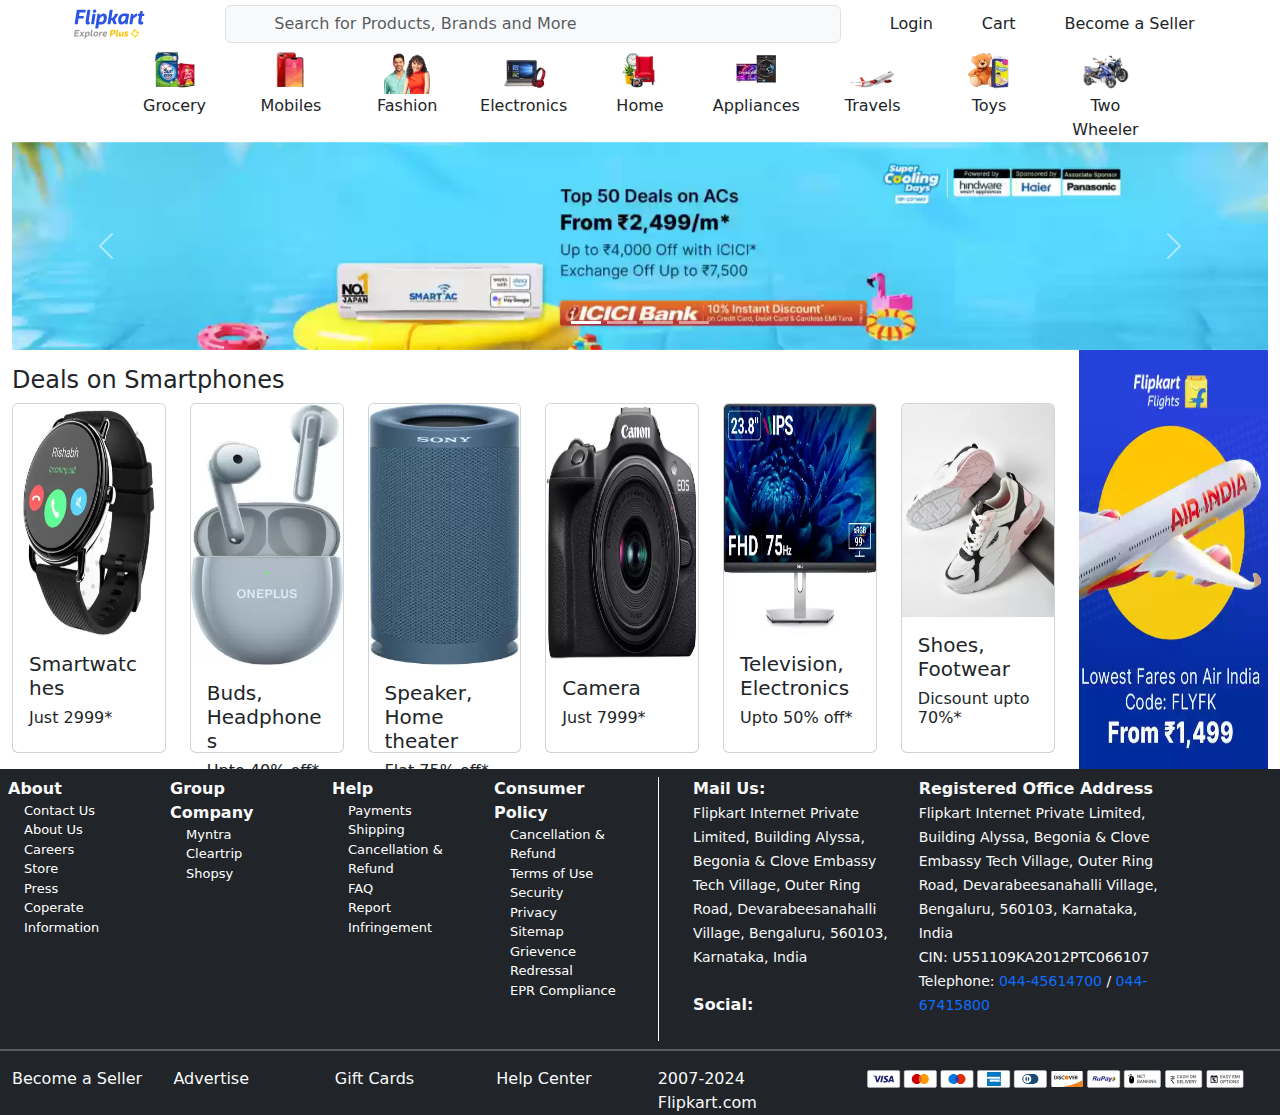
<file: index.html>
<!DOCTYPE html>
<html lang="en">
<head>
    <meta charset="UTF-8">
    <meta name="viewport" content="width=device-width, initial-scale=1.0">
    <link rel="stylesheet" href="css/bootstrap.css">
    <link rel="stylesheet" href="css/style.css">
    <title>Online Shopping Site for Mobiles, Electronics, Furniture, Grocery, Lifestyle, Books & more. Best Offers!</title>
    <link rel="shortcut icon" href="/img/icon.png" type="image/x-icon">
    <link rel="stylesheet" href="https://cdnjs.cloudflare.com/ajax/libs/font-awesome/6.6.0/css/all.min.css" integrity="sha512-Kc323vGBEqzTmouAECnVceyQqyqdsSiqLQISBL29aUW4U/M7pSPA/gEUZQqv1cwx4OnYxTxve5UMg5GT6L4JJg==" crossorigin="anonymous" referrerpolicy="no-referrer" />
    <script src="/js/bootstrap.bundle.js"></script>
</head>
<body>
    
    <!-- outer start -->
<div class="container-fluid">

    <!-- header start -->
    <div class="row">
        <div class="col-sm-2">
            <img src="/img/logo.svg"  class="w-75 p-2"
             alt="">
             
        </div>
        <div class="col-sm-6 my-auto position-relative">
            <i class="fa-solid fa-magnifying-glass position-absolute lh-lg ms-3"></i>
            <input type="text" class="form-control bg-light ps-5" placeholder="Search for Products, Brands and More">
        </div>
        <div class="col-sm-4 my-auto d-flex justify-content-around">
            <a href="" class="nav-link"><i class="fa-regular fa-circle-user"></i> <span>Login</span></a>
            <a href="" class="nav-link"><i class="fa-solid fa-cart-shopping"></i> <span>Cart</span></a>
            <a href="/seller.html" class="nav-link"><i class="fa-solid fa-store"></i> <span>Become a Seller</span></a>
            <a href="" class="nav-link"><i class="fa-solid fa-ellipsis-vertical"></i></a>

        </div>

    </div> 
     <!-- header end-->

      <!-- nav start -->
       <div class="row">
        <div class="col"></div>
        <div class="col text-center">
            <img src="/img/grocery.webp" class="w-50" alt="">
            <a href="/grocery.html" class="nav-link">Grocery</a>
        </div>
        <div class="col text-center">
            <img src="/img/mobile.webp" class="w-50" alt="">
            <a href="/mobile.html" class="nav-link">Mobiles</a>
        </div>
        <div class="col text-center">
            <img src="/img/fashion.png" class="w-50" alt="">
            <a href="#" class="nav-link">Fashion</a>
        </div>
        <div class="col text-center">
            <img src="/img/electronic.webp" class="w-50" alt="">
            <a href="" class="nav-link">Electronics</a>
        </div>
        <div class="col text-center">
            <img src="/img/home.webp" class="w-50" alt="">
            <a href="" class="nav-link">Home</a>
        </div>
        <div class="col text-center">
            <img src="/img/applience.webp" class="w-50" alt="">
            <a href="" class="nav-link">Appliances</a>
        </div>
        <div class="col text-center">
            <img src="/img/airoplane.webp" class="w-50" alt="">
            <a href="" class="nav-link">Travels</a>
        </div>
        <div class="col text-center">
            <img src="/img/toy.webp" class="w-50" alt="">
            <a href="" class="nav-link">Toys</a>
        </div>
        <div class="col text-center">
            <img src="/img/bike.webp" class="w-50" alt="">
            <a href="" class="nav-link">Two Wheeler</a>
        </div>
        <div class="col"></div>
       </div>
      <!-- nav end-->

      <!-- slider start -->
        <div class="row">
        <div class="col-sm-12">
            <div id="carouselExampleIndicators" class="carousel slide" data-bs-ride="true">
                <div class="carousel-indicators">
                  <button type="button" data-bs-target="#carouselExampleIndicators" data-bs-slide-to="0" class="active" aria-current="true" aria-label="Slide 1"></button>
                  <button type="button" data-bs-target="#carouselExampleIndicators" data-bs-slide-to="1" aria-label="Slide 2"></button>
                  <button type="button" data-bs-target="#carouselExampleIndicators" data-bs-slide-to="2" aria-label="Slide 3"></button>
                  <button type="button" data-bs-target="#carouselExampleIndicators" data-bs-slide-to="3" aria-label="Slide 4"></button>
                </div>
                <div class="carousel-inner">
                  <div class="carousel-item active">
                    <img src="/img/s1.webp" class="d-block w-100" alt="...">
                  </div>
                  <div class="carousel-item">
                    <img src="/img/s2.webp" class="d-block w-100" alt="...">
                  </div>
                  <div class="carousel-item">
                    <img src="/img/s3.webp" class="d-block w-100" alt="...">
                  </div>
                  <div class="carousel-item">
                    <img src="/img/s4.webp" class="d-block w-100" alt="...">
                  </div>
                </div>
                <button class="carousel-control-prev" type="button" data-bs-target="#carouselExampleIndicators" data-bs-slide="prev">
                  <span class="carousel-control-prev-icon" aria-hidden="true"></span>
                  <span class="visually-hidden">Previous</span>
                </button>
                <button class="carousel-control-next" type="button" data-bs-target="#carouselExampleIndicators" data-bs-slide="next">
                  <span class="carousel-control-next-icon" aria-hidden="true"></span>
                  <span class="visually-hidden">Next</span>
                </button>
              </div>
        </div>
       </div> 

      <!-- slider end -->

      <!-- deal on Smartphones start -->
        <div class="row">
        <div class="col-sm-10 py-3">
            <h4>Deals on Smartphones</h4>

            <div class="row">
                <div class="col-sm-12">
                    <div class="row row-cols-1 row-cols-md-6 g-6" style="height: 350px;">
                        <div class="col h-100">
                          <div class="card h-100">
                            <img src="/img/p1.webp" class="card-img-top h-75" alt="...">
                            <div class="card-body">
                              <h5 class="card-title">Smartwatches</h5>
                              <h6>Just 2999*</h6>
                            </div>
                          </div>
                        </div>
                        <div class="col h-100">
                          <div class="card h-100">
                            <img src="/img/p2.webp" class="card-img-top h-75" alt="...">
                            <div class="card-body">
                              <h5 class="card-title">Buds, Headphones</h5>
                              <h6>Upto 40% off*</h6>
                            </div>
                          </div>
                        </div>
                        <div class="col h-100">
                          <div class="card h-100">
                            <img src="/img/p3.webp" class="card-img-top h-75" alt="...">
                            <div class="card-body">
                              <h5 class="card-title">Speaker, Home theater</h5>
                              <h6>Flat 75% off*</h6>
                            </div>
                          </div>
                        </div>
                        <div class="col h-100">
                          <div class="card h-100">
                            <img src="/img/p4.webp" class="card-img-top h-75" alt="...">
                            <div class="card-body">
                              <h5 class="card-title">Camera</h5>
                              <h6>Just 7999*</h6>
                            </div>
                          </div>
                        </div>
                        <div class="col h-100">
                          <div class="card h-100">
                            <img src="/img/p5.webp" class="card-img-top h-75" alt="...">
                            <div class="card-body">
                              <h5 class="card-title">Television, Electronics</h5>
                              <h6>Upto 50% off*</h6>
                            </div>
                          </div>
                        </div>
                        <div class="col h-100">
                          <div class="card h-100">
                            <img src="/img/p6.webp" class="card-img-top h-75" alt="...">
                            <div class="card-body">
                              <h5 class="card-title">Shoes, Footwear</h5>
                              <h6>Dicsount upto 70%*</h6>
                            </div>
                          </div>
                        </div>
                      </div>
                </div>
            </div>
        </div>
        <div class="col-sm-2">
            <img src="/img/add1.webp" class="w-100 h-100" alt="" >
        </div>
       </div> 
      <!-- deal on Smartphones end -->

      <!-- Footer start -->
       <div class="row bg-dark text-light">
        <div class="col-sm-6 p-2">
            <div class="row">
                <div class="col-sm-3 text-left"><b>About</b> 
                <ul style="font-size: small" class="nav-link ms-3 no-bullets">
                    <li><a href="#">Contact Us</a></li>
                    <li><a href="#">About Us</a></li>
                    <li><a href="#">Careers</a></li>
                    <li><a href="#">Store</a></li>
                    <li><a href="#">Press</a></li>
                    <li><a href="#">Coperate Information</a></li>
                </ul>
                </div>
                <div class="col-sm-3 text-left"><b>Group Company</b>
                    <ul style="font-size: small" class="nav-link ms-3 no-bullets">
                        <li><a href="#">Myntra</a></li>
                        <li><a href="#">Cleartrip</a></li>
                        <li><a href="#">Shopsy</a></li>
                    </ul>
                </div>
                <div class="col-sm-3 text-left"><b>Help</b> 
                    <ul style="font-size: small" class="nav-link ms-3 no-bullets">
                        <li><a href="#">Payments</a></li>
                        <li><a href="#">Shipping</a></li>
                        <li><a href="#">Cancellation & Refund</a></li>
                        <li><a href="#">FAQ</a></li>
                        <li><a href="#">Report Infringement</a></li>
                    </ul>
                </div>
                <div class="col-sm-3 text-left"><b>Consumer Policy</b> 
                    <ul style="font-size: small" class="nav-link ms-3 no-bullets">
                        <li><a href="#">Cancellation & Refund</a></li>
                        <li><a href="#">Terms of Use</a></li>
                        <li><a href="#">Security</a></li>
                        <li><a href="#">Privacy</a></li>
                        <li><a href="#">Sitemap</a></li>
                        <li><a href="#">Grievence Redressal</a></li>
                        <li><a href="#">EPR Compliance</a></li>
                    </ul>
                </div>
            </div>
        </div>
        <div class="col-sm-5 p-2">
            <div class="row">
                <div class="col-sm-1 px-0">
                    <div class="vertical-line h-100 mx-auto"></div>
                </div>
                <div class="col-sm-5 text-left"><b>Mail Us:</b>
                    <p><small>Flipkart Internet Private Limited,
                        Building Alyssa, Begonia &
                        Clove Embassy Tech Village,
                        Outer Ring Road, Devarabeesanahalli Village,
                        Bengaluru, 560103,
                        Karnataka, India
                    </small>
                    </p>
                    <div class="col-md-6 text-left py-2 "><b>Social:</b><p class="d-flex justify-content-around">
                        <a href="" class="nav-link"><i class="fa-brands fa-facebook"></i></a>
                        <a href="" class="nav-link"><i class="fa-brands fa-x-twitter"></i></a>
                        <a href="" class="nav-link"><i class="fa-brands fa-youtube"></i></a></p>
                    </div>
                </div>
                <div class="col-sm-6 text-left"><b>Registered Office Address</b>
                    <p><small>Flipkart Internet Private Limited,
                        Building Alyssa, Begonia &
                        Clove Embassy Tech Village,
                        Outer Ring Road, Devarabeesanahalli Village,
                        Bengaluru, 560103,
                        Karnataka, India<br>
                        CIN: U551109KA2012PTC066107 <br/>
                        Telephone: <a href=""> 044-45614700</a> /<a href=""> 044-67415800</a>
                    </small>
                    </p>
                </div>
            </div>
                
        </div>
        <hr>
        <div class="row">
            <div class="col-sm"><a href="" class="nav-link"><i class="fa-solid fa-store"></i> <span>Become a Seller</span></a></div>
            <div class="col-sm"><a href="" class="nav-link"><i class="fa-regular fa-star"></i><span>Advertise</span></a></div>
            <div class="col-sm"><a href="" class="nav-link"><i class="fa-solid fa-gift"></i> <span>Gift Cards</span></a></div>
            <div class="col-sm"><a href="" class="nav-link"><i class="fa-regular fa-circle-question"></i><span>Help Center</span></a></div>
            <div class="col-sm-2"><a href="" class="nav-link"><i class="fa-regular fa-copyright"></i> <span>2007-2024 Flipkart.com</span></a></div>
            <div class="col-sm"><a href="" class="nav-link"></a><img src="/img/payment-method.svg" alt=""></div>
        </div>
      <!-- Footer end -->

    </div>
    <!--Footer end-->
    <!-- outer end -->
</div>
</body>
</html>
</file>
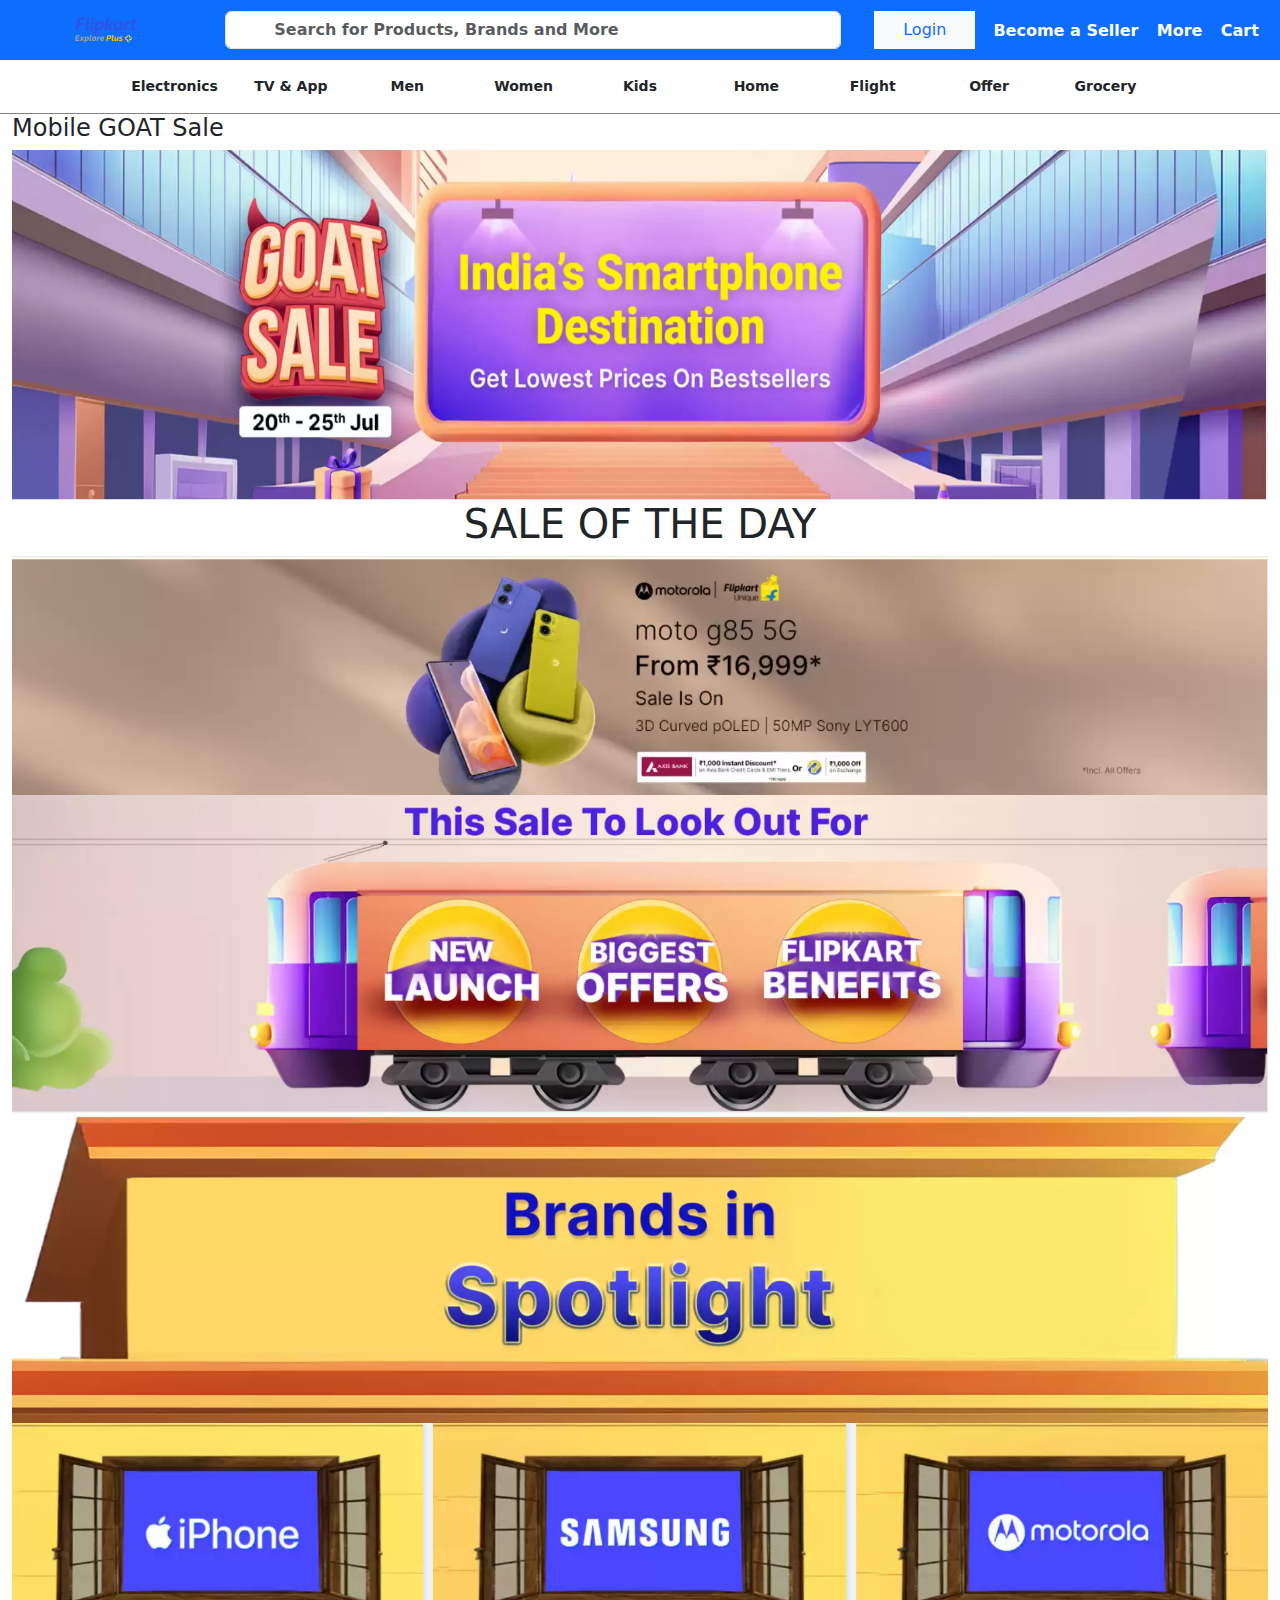
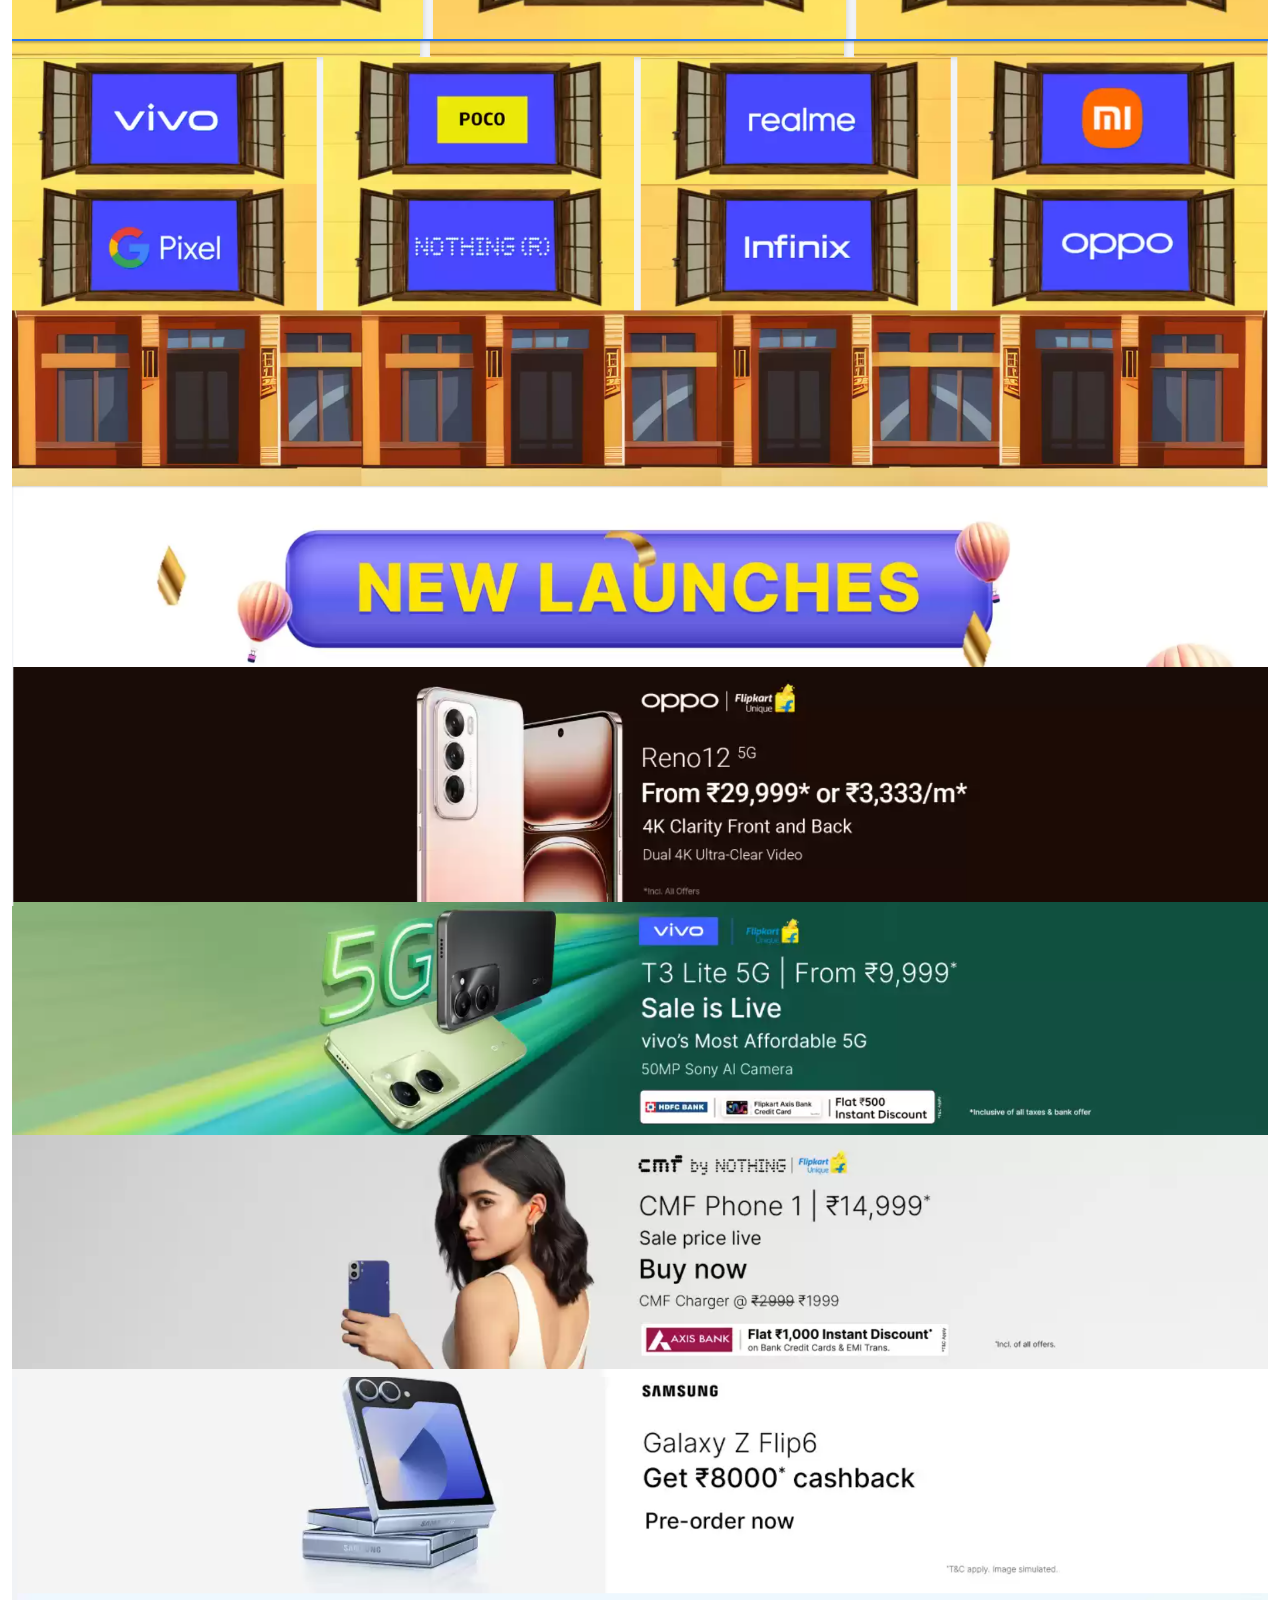
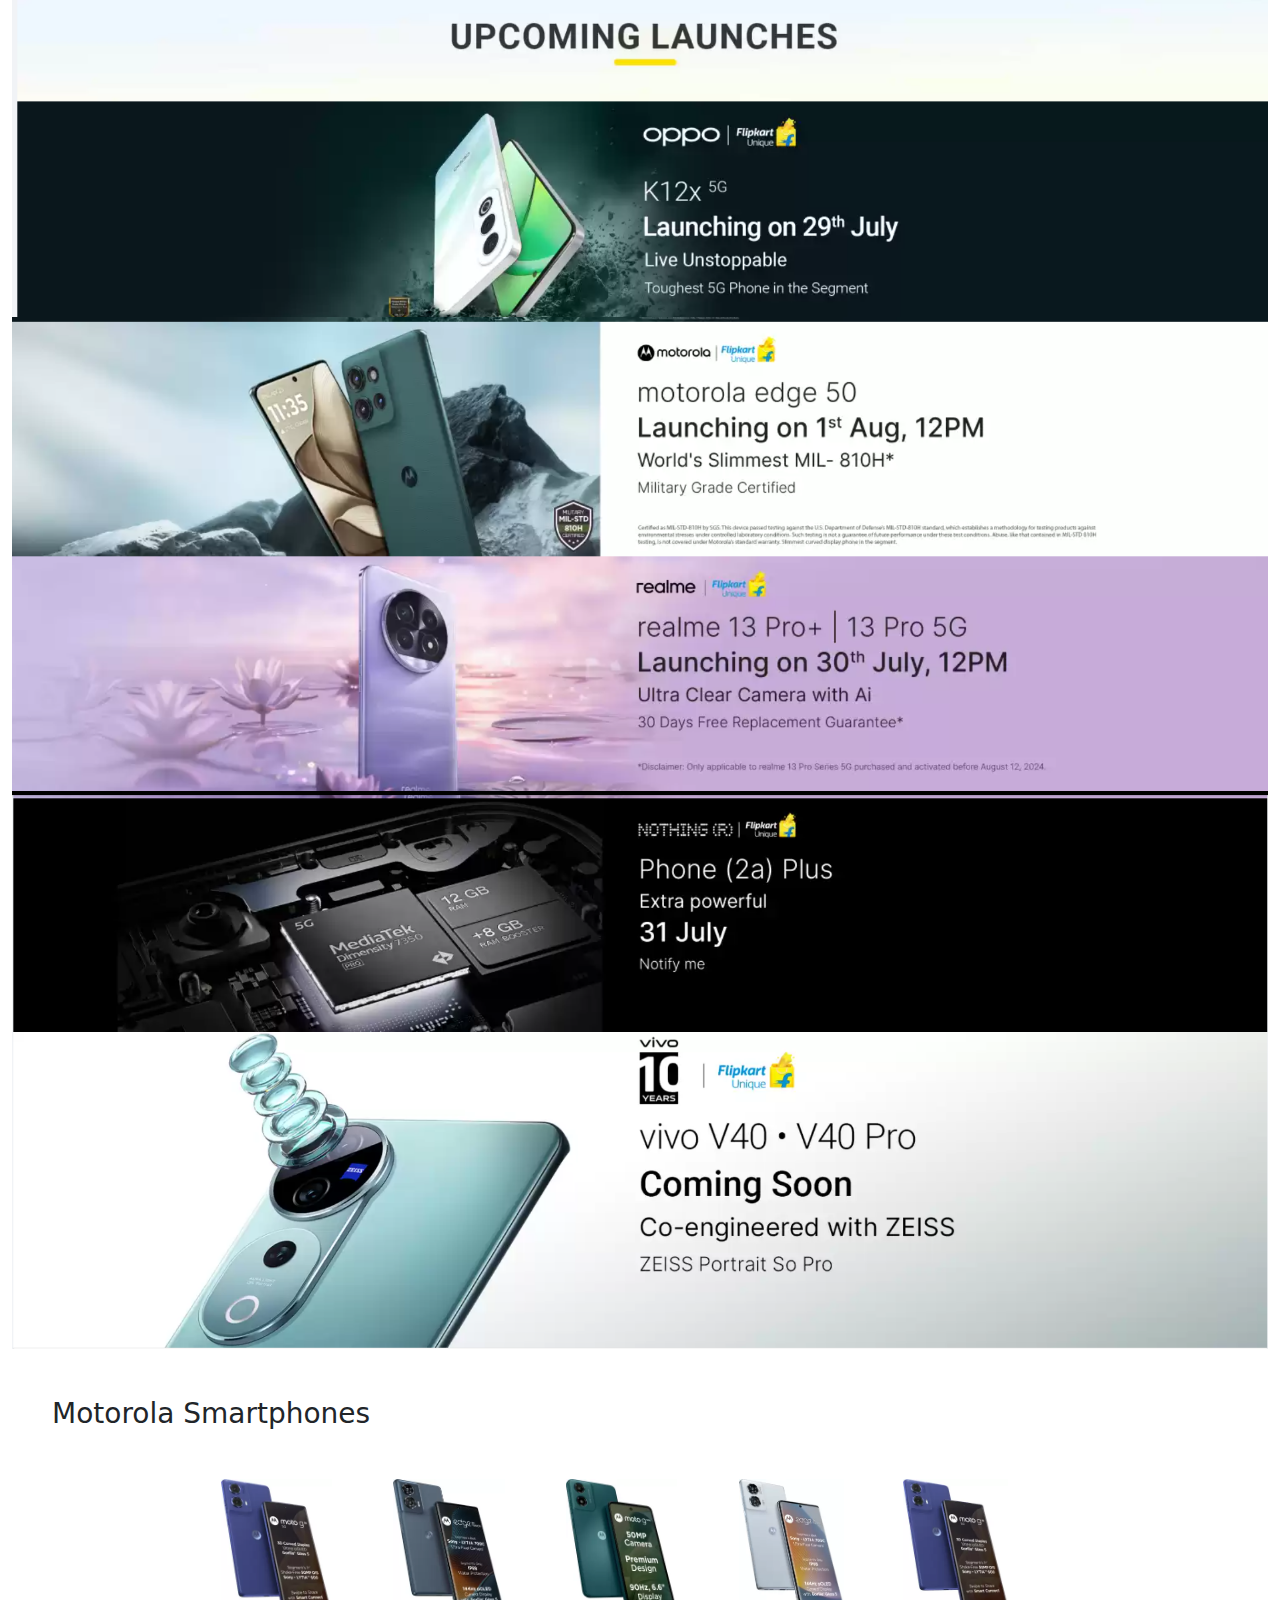
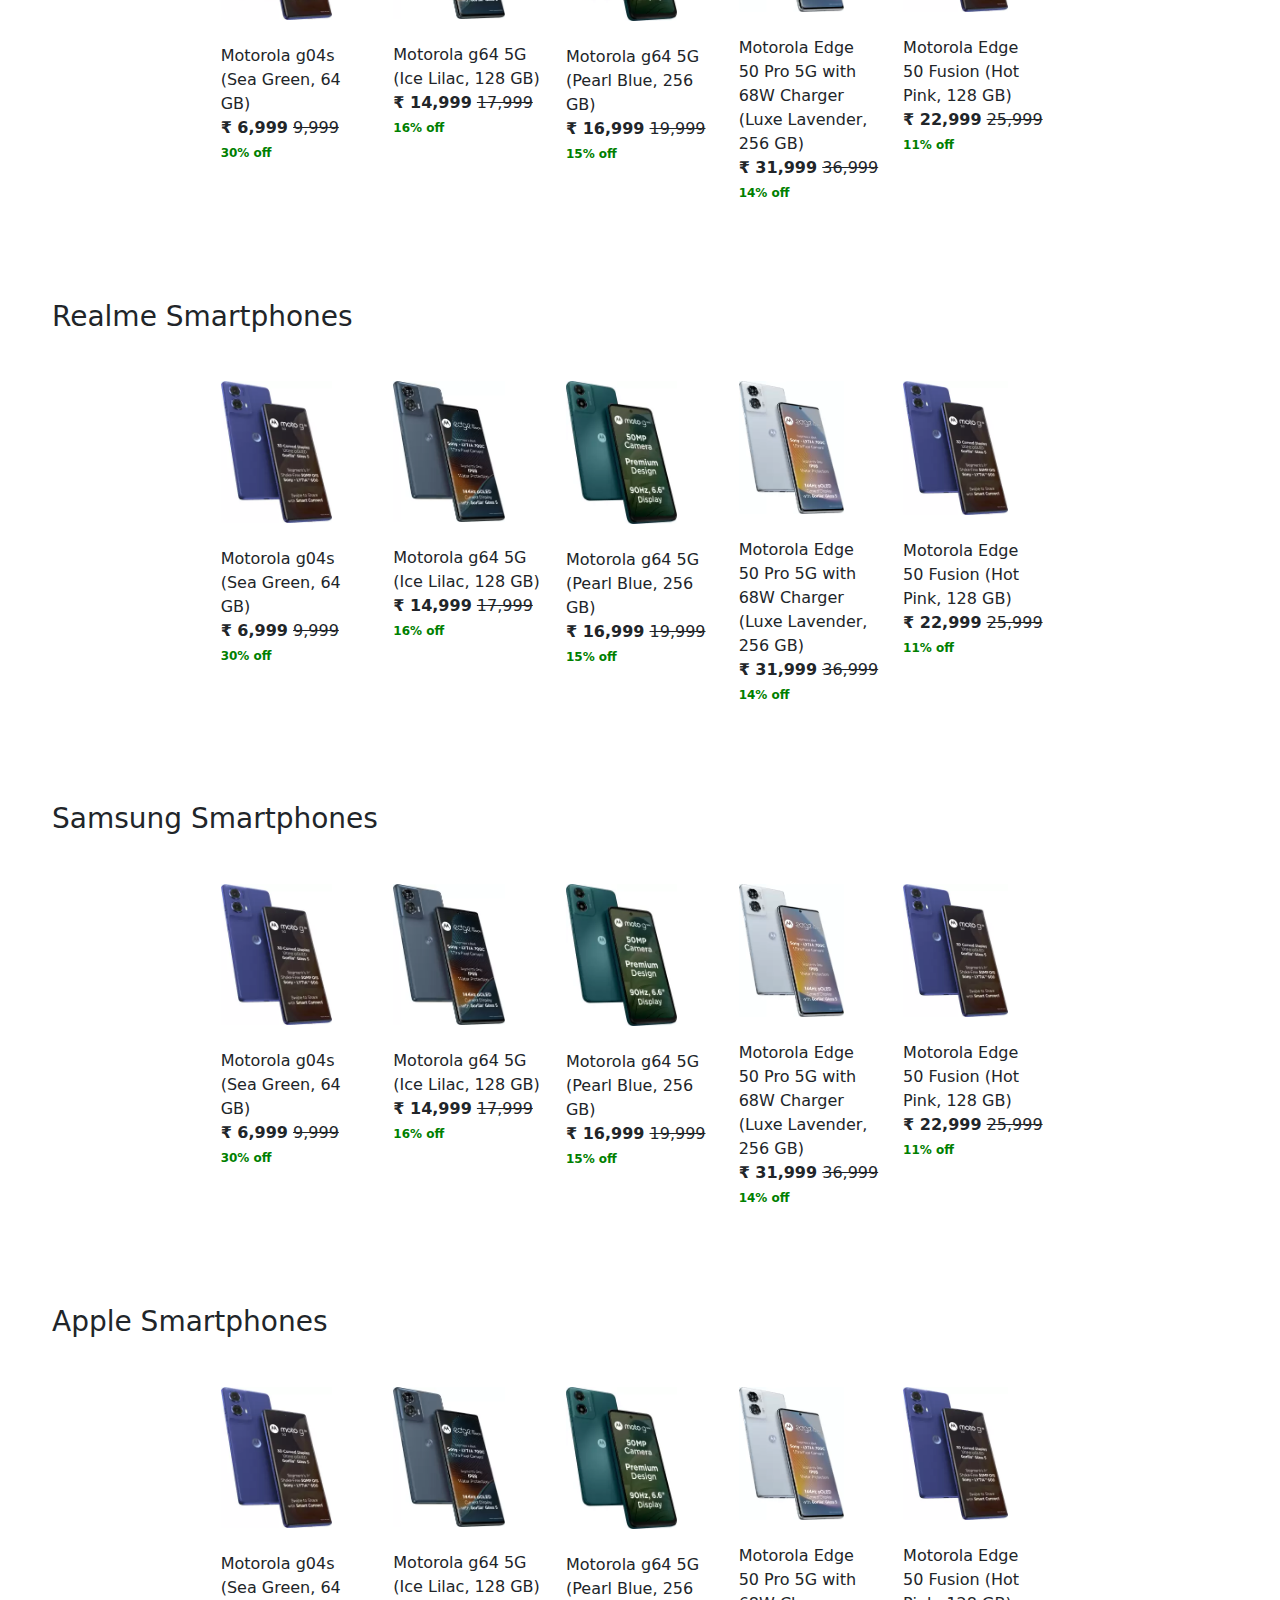
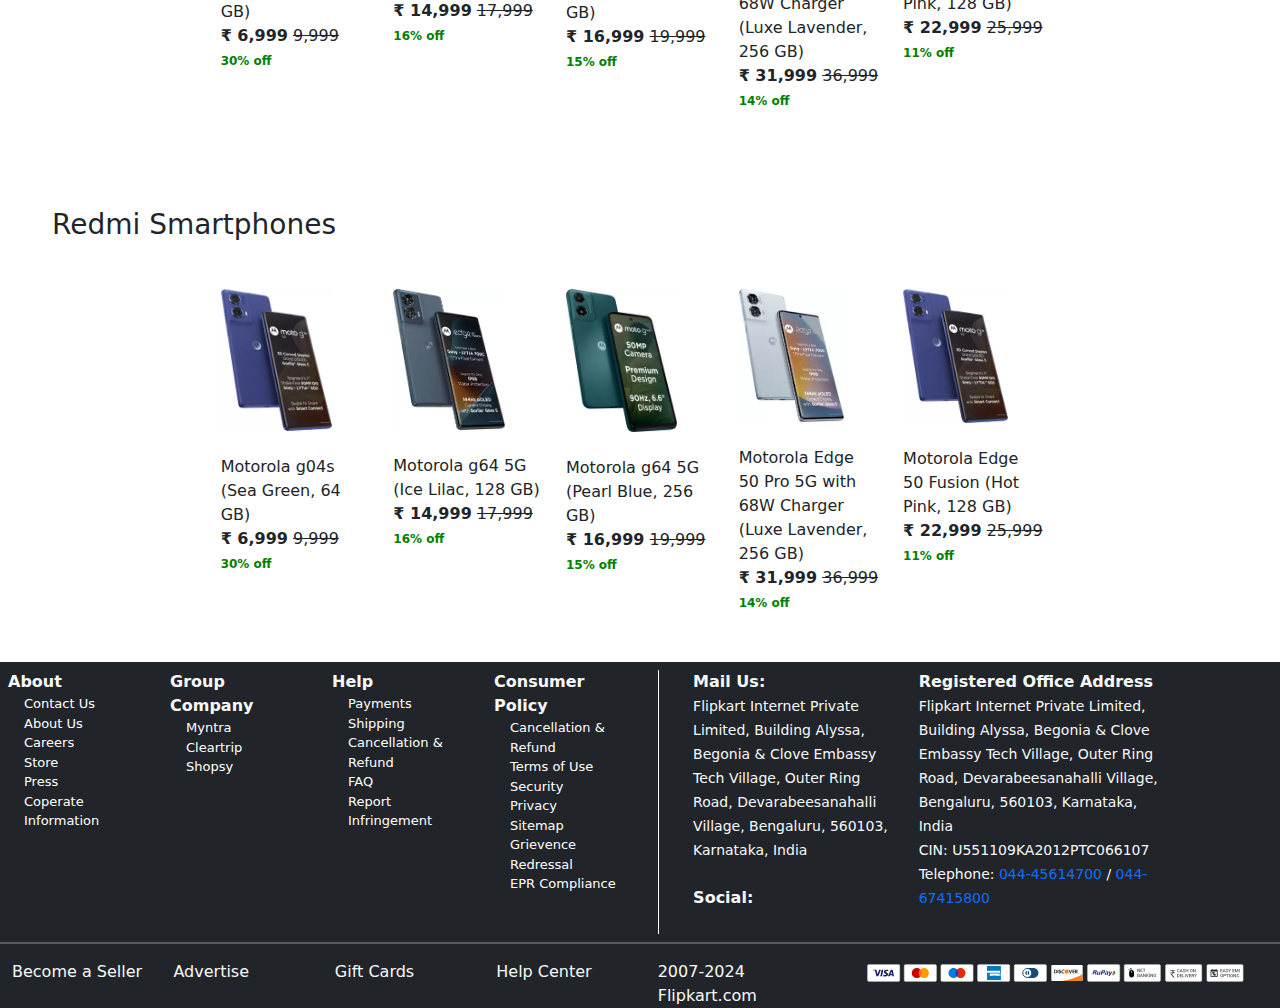
<file: mobile.html>
<!DOCTYPE html>
<html lang="en">
<head>
    <meta charset="UTF-8">
    <meta name="viewport" content="width=device-width, initial-scale=1.0">
    <link rel="stylesheet" href="/css/bootstrap.css">
    <link rel="stylesheet" href="css/style.css">
    <title>Mobile Phone Online at Best Price in India | Flipkart.com</title>
    <link rel="shortcut icon" href="/img/icon.png" type="image/x-icon">
   
    <link rel="stylesheet" href="https://cdnjs.cloudflare.com/ajax/libs/font-awesome/6.6.0/css/all.min.css" integrity="sha512-Kc323vGBEqzTmouAECnVceyQqyqdsSiqLQISBL29aUW4U/M7pSPA/gEUZQqv1cwx4OnYxTxve5UMg5GT6L4JJg==" crossorigin="anonymous" referrerpolicy="no-referrer" />
    <style>
        /* pseudo selector */
        input::placeholder{
            font-weight: bold;
        }

    </style>
    <script src="js/bootstrap.bundle.js"></script>
</head>
<body>
    <!-- outer start  -->
<div class="container-fluid">
    
    <!-- header start -->
     <div class="row bg-primary">
        <div class="col-sm-2"><img src="/img/logo.svg" alt="" class="w-75 p-3"></div>
        <div class="col-sm-6 my-auto position-relative">
            <i class = "fa-solid fa-magnifying-glass position-absolute mt-1 ms-3 lh-lg"></i>
            <input type="text" class="form-control ps-5 " placeholder="Search for Products, Brands and More">
        </div>
        <div class="col-sm-4 my-auto d-flex justify-content-around text-white fw-bold">
            <button type="button" class="btn btn-light text-primary rounded-0 w-25">Login</button>
            <a href="/seller.html" class = "nav-link pt-2"><span></span>Become a Seller</a>
            <a href="/index.html" class = "nav-link pt-2"><span></span> More</a>
            <a href="/index.html" class = "nav-link pt-2"><i class = "fa-solid fa-cart-shopping"></i> <span></span>Cart</a>
        </div>
     </div>
    <!-- header end -->

    <!-- nav start -->
     <div class="row pt-3 pb-3" style="border-bottom: 1px solid grey; font-size: 14px; font-weight: 600;">
        <div class="col"></div>
        <div class="col text-center">
            <a href="/index.html" class="nav-link">Electronics</a>
        </div>
        <div class="col text-center">
            <a href="/index.html" class="nav-link">TV & App</a>
        </div>
        <div class="col text-center">
            <a href="/index.html" class="nav-link">Men</a>
        </div>
        <div class="col text-center">
            <a href="/index.html" class="nav-link">Women</a>
        </div>
        <div class="col text-center">
            <a href="/index.html" class="nav-link">Kids</a>

        </div>
        <div class="col text-center">
            <a href="/index.html" class="nav-link">Home</a>

        </div>
        <div class="col text-center">
            <a href="/index.html" class="nav-link">Flight</a>

        </div>
        <div class="col text-center">
            <a href="/index.html" class="nav-link">Offer</a>

        </div>
        <div class="col text-center">
            <a href="grocery.html" target="_blank" class="nav-link">Grocery</a>
        </div>
        <div class="col text-center"></div>
     </div>
    <!-- nav end -->

    <!-- Mobile sale start -->
     <div class="row">
        <h4>Mobile GOAT Sale</h4>
        <img src="/img/sale1.png" style="height: 350px; width: 100%;" alt="">
        <h1  style="text-align: center;">SALE OF THE DAY</h1>

        <img src="/img/sale2.png" alt="" class="h-100">
        <img src="/img/sale3.png" alt="" class="h-100">
        <img src="/img/sale4.png" alt="" class="h-100">
        <img src="/img/sale5.png" alt="" class="h-100">
        <img src="/img/sale6.png" alt="" class="h-100">
        <img src="/img/sale7.png" alt="" class="h-100">
        <img src="/img/sale8.png" alt="" class="h-100">
        <img src="/img/sale9.png" alt="" class="h-100">

        <div class="row p-5">
            <h3 class="mb-5 ms-1">Motorola Smartphones</h3>
            <div class="col-sm-7">
                <div class="row">    
                    <div class="col-sm-3"></div>
                    <div class="col-sm-3"><img src="/img/m1.webp" alt="" class="w-75">
                    <a href="mobile.html" class="nav-link mt-4">Motorola g04s (Sea Green, 64 GB)</a>
                    <b>&#x20B9 6,999</b> <s>9,999</s> <span 
                    style="color: green; font-size: 12px;"><b>30% off</b></span>
                    </div>
                    <div class="col-sm-3"><img src="/img/m2.webp" alt="" class="w-75">
                    <a href="mobile.html" class="nav-link mt-4">Motorola g64 5G (Ice Lilac, 128 GB)</a>
                    <b>&#x20B9 14,999</b> <s>17,999</s> <span 
                    style="color: green; font-size: 12px;"><b>16% off</b></span>
                    </div>
                    <div class="col-sm-3"><img src="/img/m3.webp" alt="" class="w-75">
                    <a href="mobile.html" class="nav-link mt-4">Motorola g64 5G (Pearl Blue, 256 GB)</a>
                    <b>&#x20B9 16,999</b> <s>19,999</s> <span 
                    style="color: green; font-size: 12px;"><b>15% off</b></span>
                    </div>
                </div>
            </div>
            <div class="col-sm-5">
                <div class="row">
                    <div class="col-sm-4"><img src="/img/m4.webp" alt="" class="w-75">
                    <a href="mobile.html" class="nav-link mt-4">Motorola Edge 50 Pro 5G with 68W Charger (Luxe Lavender, 256 GB)</a>
                    <b>&#x20B9 31,999</b> <s>36,999</s> <span 
                    style="color: green; font-size: 12px;"><b>14% off</b></span>
                    </div>
                    <div class="col-sm-4" ><img src="/img/m1.webp" alt="" class="w-75">
                    <a href="mobile.html" class="nav-link mt-4">Motorola Edge 50 Fusion (Hot Pink, 128 GB)</a>
                    <b>&#x20B9 22,999</b> <s>25,999</s> <span 
                    style="color: green; font-size: 12px;"><b>11% off</b></span>
                    </div>
                    <div class="col-sm-4" ></div>
                </div>
            </div>

            
        </div>

        <div class="row p-5">
            <h3 class="mb-5 ms-1">Realme Smartphones</h3>
            <div class="col-sm-7">
                <div class="row">    
                    <div class="col-sm-3"></div>
                    <div class="col-sm-3"><img src="/img/m1.webp" alt="" class="w-75">
                    <a href="mobile.html" class="nav-link mt-4">Motorola g04s (Sea Green, 64 GB)</a>
                    <b>&#x20B9 6,999</b> <s>9,999</s> <span 
                    style="color: green; font-size: 12px;"><b>30% off</b></span>
                    </div>
                    <div class="col-sm-3"><img src="/img/m2.webp" alt="" class="w-75">
                    <a href="mobile.html" class="nav-link mt-4">Motorola g64 5G (Ice Lilac, 128 GB)</a>
                    <b>&#x20B9 14,999</b> <s>17,999</s> <span 
                    style="color: green; font-size: 12px;"><b>16% off</b></span>
                    </div>
                    <div class="col-sm-3"><img src="/img/m3.webp" alt="" class="w-75">
                    <a href="mobile.html" class="nav-link mt-4">Motorola g64 5G (Pearl Blue, 256 GB)</a>
                    <b>&#x20B9 16,999</b> <s>19,999</s> <span 
                    style="color: green; font-size: 12px;"><b>15% off</b></span>
                    </div>
                </div>
            </div>
            <div class="col-sm-5">
                <div class="row">
                    <div class="col-sm-4"><img src="/img/m4.webp" alt="" class="w-75">
                    <a href="mobile.html" class="nav-link mt-4">Motorola Edge 50 Pro 5G with 68W Charger (Luxe Lavender, 256 GB)</a>
                    <b>&#x20B9 31,999</b> <s>36,999</s> <span 
                    style="color: green; font-size: 12px;"><b>14% off</b></span>
                    </div>
                    <div class="col-sm-4" ><img src="/img/m1.webp" alt="" class="w-75">
                    <a href="mobile.html" class="nav-link mt-4">Motorola Edge 50 Fusion (Hot Pink, 128 GB)</a>
                    <b>&#x20B9 22,999</b> <s>25,999</s> <span 
                    style="color: green; font-size: 12px;"><b>11% off</b></span>
                    </div>
                    <div class="col-sm-4" ></div>
                </div>
            </div>

            
        </div>

        <div class="row p-5">
            <h3 class="mb-5 ms-1">Samsung Smartphones</h3>
            <div class="col-sm-7">
                <div class="row">    
                    <div class="col-sm-3"></div>
                    <div class="col-sm-3"><img src="/img/m1.webp" alt="" class="w-75">
                    <a href="mobile.html" class="nav-link mt-4">Motorola g04s (Sea Green, 64 GB)</a>
                    <b>&#x20B9 6,999</b> <s>9,999</s> <span 
                    style="color: green; font-size: 12px;"><b>30% off</b></span>
                    </div>
                    <div class="col-sm-3"><img src="/img/m2.webp" alt="" class="w-75">
                    <a href="mobile.html" class="nav-link mt-4">Motorola g64 5G (Ice Lilac, 128 GB)</a>
                    <b>&#x20B9 14,999</b> <s>17,999</s> <span 
                    style="color: green; font-size: 12px;"><b>16% off</b></span>
                    </div>
                    <div class="col-sm-3"><img src="/img/m3.webp" alt="" class="w-75">
                    <a href="mobile.html" class="nav-link mt-4">Motorola g64 5G (Pearl Blue, 256 GB)</a>
                    <b>&#x20B9 16,999</b> <s>19,999</s> <span 
                    style="color: green; font-size: 12px;"><b>15% off</b></span>
                    </div>
                </div>
            </div>
            <div class="col-sm-5">
                <div class="row">
                    <div class="col-sm-4"><img src="/img/m4.webp" alt="" class="w-75">
                    <a href="mobile.html" class="nav-link mt-4">Motorola Edge 50 Pro 5G with 68W Charger (Luxe Lavender, 256 GB)</a>
                    <b>&#x20B9 31,999</b> <s>36,999</s> <span 
                    style="color: green; font-size: 12px;"><b>14% off</b></span>
                    </div>
                    <div class="col-sm-4" ><img src="/img/m1.webp" alt="" class="w-75">
                    <a href="mobile.html" class="nav-link mt-4">Motorola Edge 50 Fusion (Hot Pink, 128 GB)</a>
                    <b>&#x20B9 22,999</b> <s>25,999</s> <span 
                    style="color: green; font-size: 12px;"><b>11% off</b></span>
                    </div>
                    <div class="col-sm-4" ></div>
                </div>
            </div>

            
        </div>

        <div class="row p-5">
            <h3 class="mb-5 ms-1">Apple Smartphones</h3>
            <div class="col-sm-7">
                <div class="row">    
                    <div class="col-sm-3"></div>
                    <div class="col-sm-3"><img src="/img/m1.webp" alt="" class="w-75">
                    <a href="mobile.html" class="nav-link mt-4">Motorola g04s (Sea Green, 64 GB)</a>
                    <b>&#x20B9 6,999</b> <s>9,999</s> <span 
                    style="color: green; font-size: 12px;"><b>30% off</b></span>
                    </div>
                    <div class="col-sm-3"><img src="/img/m2.webp" alt="" class="w-75">
                    <a href="mobile.html" class="nav-link mt-4">Motorola g64 5G (Ice Lilac, 128 GB)</a>
                    <b>&#x20B9 14,999</b> <s>17,999</s> <span 
                    style="color: green; font-size: 12px;"><b>16% off</b></span>
                    </div>
                    <div class="col-sm-3"><img src="/img/m3.webp" alt="" class="w-75">
                    <a href="mobile.html" class="nav-link mt-4">Motorola g64 5G (Pearl Blue, 256 GB)</a>
                    <b>&#x20B9 16,999</b> <s>19,999</s> <span 
                    style="color: green; font-size: 12px;"><b>15% off</b></span>
                    </div>
                </div>
            </div>
            <div class="col-sm-5">
                <div class="row">
                    <div class="col-sm-4"><img src="/img/m4.webp" alt="" class="w-75">
                    <a href="mobile.html" class="nav-link mt-4">Motorola Edge 50 Pro 5G with 68W Charger (Luxe Lavender, 256 GB)</a>
                    <b>&#x20B9 31,999</b> <s>36,999</s> <span 
                    style="color: green; font-size: 12px;"><b>14% off</b></span>
                    </div>
                    <div class="col-sm-4" ><img src="/img/m1.webp" alt="" class="w-75">
                    <a href="mobile.html" class="nav-link mt-4">Motorola Edge 50 Fusion (Hot Pink, 128 GB)</a>
                    <b>&#x20B9 22,999</b> <s>25,999</s> <span 
                    style="color: green; font-size: 12px;"><b>11% off</b></span>
                    </div>
                    <div class="col-sm-4" ></div>
                </div>
            </div>

            
        </div>

        <div class="row p-5">
            <h3 class="mb-5 ms-1">Redmi Smartphones</h3>
            <div class="col-sm-7">
                <div class="row">    
                    <div class="col-sm-3"></div>
                    <div class="col-sm-3"><img src="/img/m1.webp" alt="" class="w-75">
                    <a href="mobile.html" class="nav-link mt-4">Motorola g04s (Sea Green, 64 GB)</a>
                    <b>&#x20B9 6,999</b> <s>9,999</s> <span 
                    style="color: green; font-size: 12px;"><b>30% off</b></span>
                    </div>
                    <div class="col-sm-3"><img src="/img/m2.webp" alt="" class="w-75">
                    <a href="mobile.html" class="nav-link mt-4">Motorola g64 5G (Ice Lilac, 128 GB)</a>
                    <b>&#x20B9 14,999</b> <s>17,999</s> <span 
                    style="color: green; font-size: 12px;"><b>16% off</b></span>
                    </div>
                    <div class="col-sm-3"><img src="/img/m3.webp" alt="" class="w-75">
                    <a href="mobile.html" class="nav-link mt-4">Motorola g64 5G (Pearl Blue, 256 GB)</a>
                    <b>&#x20B9 16,999</b> <s>19,999</s> <span 
                    style="color: green; font-size: 12px;"><b>15% off</b></span>
                    </div>
                </div>
            </div>
            <div class="col-sm-5">
                <div class="row">
                    <div class="col-sm-4"><img src="/img/m4.webp" alt="" class="w-75">
                    <a href="mobile.html" class="nav-link mt-4">Motorola Edge 50 Pro 5G with 68W Charger (Luxe Lavender, 256 GB)</a>
                    <b>&#x20B9 31,999</b> <s>36,999</s> <span 
                    style="color: green; font-size: 12px;"><b>14% off</b></span>
                    </div>
                    <div class="col-sm-4" ><img src="/img/m1.webp" alt="" class="w-75">
                    <a href="mobile.html" class="nav-link mt-4">Motorola Edge 50 Fusion (Hot Pink, 128 GB)</a>
                    <b>&#x20B9 22,999</b> <s>25,999</s> <span 
                    style="color: green; font-size: 12px;"><b>11% off</b></span>
                    </div>
                    <div class="col-sm-4" ></div>
                </div>
            </div>
        </div>
     </div>
     <!-- Mobile sale end  -->
     <!-- Footer start -->
     <div class="row bg-dark text-light">
        <div class="col-sm-6 p-2">
            <div class="row">
                <div class="col-sm-3 text-left"><b>About</b> 
                <ul style="font-size: small" class="nav-link ms-3 no-bullets">
                    <li><a href="#">Contact Us</a></li>
                    <li><a href="#">About Us</a></li>
                    <li><a href="#">Careers</a></li>
                    <li><a href="#">Store</a></li>
                    <li><a href="#">Press</a></li>
                    <li><a href="#">Coperate Information</a></li>
                </ul>
                </div>
                <div class="col-sm-3 text-left"><b>Group Company</b>
                    <ul style="font-size: small" class="nav-link ms-3 no-bullets">
                        <li><a href="#">Myntra</a></li>
                        <li><a href="#">Cleartrip</a></li>
                        <li><a href="#">Shopsy</a></li>
                    </ul>
                </div>
                <div class="col-sm-3 text-left"><b>Help</b> 
                    <ul style="font-size: small" class="nav-link ms-3 no-bullets">
                        <li><a href="#">Payments</a></li>
                        <li><a href="#">Shipping</a></li>
                        <li><a href="#">Cancellation & Refund</a></li>
                        <li><a href="#">FAQ</a></li>
                        <li><a href="#">Report Infringement</a></li>
                    </ul>
                </div>
                <div class="col-sm-3 text-left"><b>Consumer Policy</b> 
                    <ul style="font-size: small" class="nav-link ms-3 no-bullets">
                        <li><a href="#">Cancellation & Refund</a></li>
                        <li><a href="#">Terms of Use</a></li>
                        <li><a href="#">Security</a></li>
                        <li><a href="#">Privacy</a></li>
                        <li><a href="#">Sitemap</a></li>
                        <li><a href="#">Grievence Redressal</a></li>
                        <li><a href="#">EPR Compliance</a></li>
                    </ul>
                </div>
            </div>
        </div>
        <div class="col-sm-5 p-2">
            <div class="row">
                <div class="col-sm-1 px-0">
                    <div class="vertical-line h-100 mx-auto"></div>
                </div>
                <div class="col-sm-5 text-left"><b>Mail Us:</b>
                    <p><small>Flipkart Internet Private Limited,
                        Building Alyssa, Begonia &
                        Clove Embassy Tech Village,
                        Outer Ring Road, Devarabeesanahalli Village,
                        Bengaluru, 560103,
                        Karnataka, India
                    </small>
                    </p>
                    <div class="col-md-6 text-left py-2 "><b>Social:</b><p class="d-flex justify-content-around">
                        <a href="" class="nav-link"><i class="fa-brands fa-facebook"></i></a>
                        <a href="" class="nav-link"><i class="fa-brands fa-x-twitter"></i></a>
                        <a href="" class="nav-link"><i class="fa-brands fa-youtube"></i></a></p>
                    </div>
                </div>
                <div class="col-sm-6 text-left"><b>Registered Office Address</b>
                    <p><small>Flipkart Internet Private Limited,
                        Building Alyssa, Begonia &
                        Clove Embassy Tech Village,
                        Outer Ring Road, Devarabeesanahalli Village,
                        Bengaluru, 560103,
                        Karnataka, India<br>
                        CIN: U551109KA2012PTC066107 <br/>
                        Telephone: <a href=""> 044-45614700</a> /<a href=""> 044-67415800</a>
                    </small>
                    </p>
                </div>
            </div>
                
        </div>
        <hr>
        <div class="row">
            <div class="col-sm"><a href="" class="nav-link"><i class="fa-solid fa-store"></i> <span>Become a Seller</span></a></div>
            <div class="col-sm"><a href="" class="nav-link"><i class="fa-regular fa-star"></i><span>Advertise</span></a></div>
            <div class="col-sm"><a href="" class="nav-link"><i class="fa-solid fa-gift"></i> <span>Gift Cards</span></a></div>
            <div class="col-sm"><a href="" class="nav-link"><i class="fa-regular fa-circle-question"></i><span>Help Center</span></a></div>
            <div class="col-sm-2"><a href="" class="nav-link"><i class="fa-regular fa-copyright"></i> <span>2007-2024 Flipkart.com</span></a></div>
            <div class="col-sm"><a href="" class="nav-link"></a><img src="/img/payment-method.svg" alt=""></div>
        </div>
      <!-- Footer end -->

    </div>
      <!-- Footer end -->
</div>
    <!-- outer end  -->
</body>
</html>
</file>
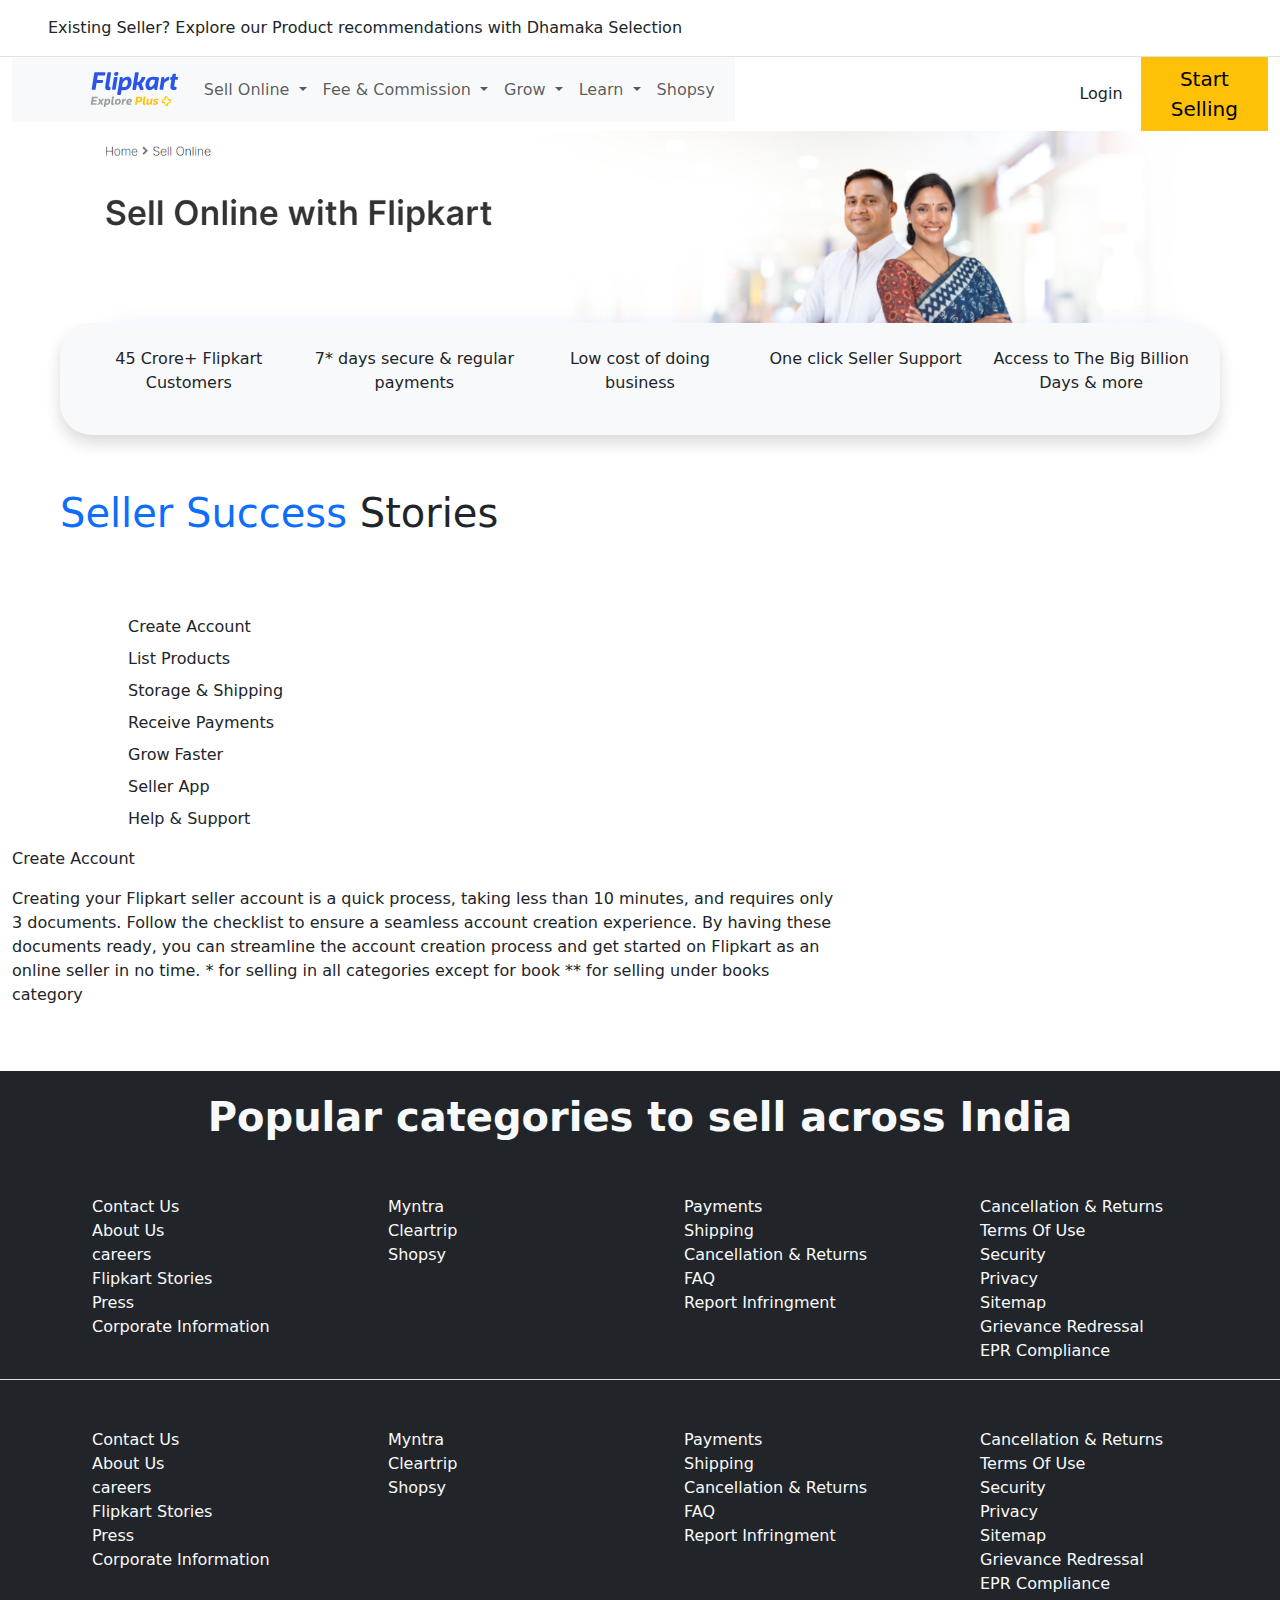
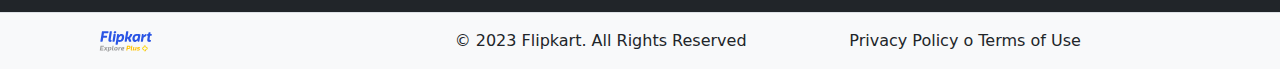
<file: seller.html>
<!DOCTYPE html>
<html lang="en">
<head>
    <meta charset="UTF-8">
    <meta name="viewport" content="width=device-width, initial-scale=1.0">
    <title>Online Shopping Site for Mobiles, Electronics, Furniture, Grocery, ...</title>
    <link rel="stylesheet" href="https://cdnjs.cloudflare.com/ajax/libs/font-awesome/6.6.0/css/all.min.css" integrity="sha512-Kc323vGBEqzTmouAECnVceyQqyqdsSiqLQISBL29aUW4U/M7pSPA/gEUZQqv1cwx4OnYxTxve5UMg5GT6L4JJg==" crossorigin="anonymous" referrerpolicy="no-referrer" />
    <link rel="shortcut icon" href="img/icon.png" type="image/x-icon">
    <link rel="stylesheet" href="./css/bootstrap.css" type="text/css">
    <script src="js/bootstrap.bundle.js"></script>
    <style>
        /* psedo selector */
        /* input::placeholder{
            font-weight: bold;
        } */
    </style>
</head>
<body>
    <!-- outer start -->
     <div class="container-fluid">

        <!-- header start -->
         <div class="row ps-5 py-3 fw-light border-bottom">
            Existing Seller? Explore our Product recommendations with Dhamaka Selection
         </div>
        <!-- header end -->

        <!-- nav start -->
         <div class="row">
            <div class="col-sm-7">
                <nav class="navbar navbar-expand-lg bg-body-tertiary">
                    <div class="container-fluid">
                      <a class="navbar-brand" href="/index.html"><img src="img/logo.svg" class="w-100" alt=""></a>
                      <button class="navbar-toggler" type="button" data-bs-toggle="collapse" data-bs-target="#navbarNavDropdown" aria-controls="navbarNavDropdown" aria-expanded="false" aria-label="Toggle navigation">
                        <span class="navbar-toggler-icon"></span>
                      </button>
                      <div class="collapse navbar-collapse" id="navbarNavDropdown">
                        <ul class="navbar-nav">
                          <li class="nav-item dropdown">
                            <a class="nav-link dropdown-toggle" href="/index.html" role="button" data-bs-toggle="dropdown" aria-expanded="false">
                              Sell Online
                            </a>
                            <ul class="dropdown-menu">
                              <li><a class="dropdown-item" href="/index.html">Create Account</a></li>
                              <li><a class="dropdown-item" href="/index.html">List Product</a></li>
                              <li><a class="dropdown-item" href="/index.html">Storage & Shipping</a></li>
                            </ul>
                          </li>
                          <li class="nav-item dropdown">
                            <a class="nav-link dropdown-toggle" href="/index.html" role="button" data-bs-toggle="dropdown" aria-expanded="false">
                              Fee & Commission
                            </a>
                            <ul class="dropdown-menu">
                              <li><a class="dropdown-item" href="/index.html">Payment Cycle</a></li>
                              <li><a class="dropdown-item" href="/index.html">Fee Type</a></li>
                              <li><a class="dropdown-item" href="/index.html">Calculate Gross Margin</a></li>
                            </ul>
                          </li>
                          <li class="nav-item dropdown">
                            <a class="nav-link dropdown-toggle" href="/index.html" role="button" data-bs-toggle="dropdown" aria-expanded="false">
                              Grow
                            </a>
                            <ul class="dropdown-menu">
                              <li><a class="dropdown-item" href="/index.html">Assured Badge</a></li>
                              <li><a class="dropdown-item" href="/index.html">Insights & Tools</a></li>
                              <li><a class="dropdown-item" href="/index.html">Flipkart Ads</a></li>
                            </ul>
                          </li>
                          <li class="nav-item dropdown">
                            <a class="nav-link dropdown-toggle" href="/index.html" role="button" data-bs-toggle="dropdown" aria-expanded="false">
                              Learn
                            </a>
                            <ul class="dropdown-menu">
                              <li><a class="dropdown-item" href="/index.html">FAQs</a></li>
                              <li><a class="dropdown-item" href="/index.html">Seller Success Stories</a></li>
                              <li><a class="dropdown-item" href="/index.html">Seller Blogs</a></li>
                            </ul>
                          </li>
                          <li class="">
                            <a class="nav-link" href="/index.html" role="button" data-bs-toggle="dropdown" aria-expanded="false">
                              Shopsy
                            </a>
                          </li>
                        </ul>
                      </div>
                    </div>
                  </nav>
            </div>
            <div class="col-sm-5 text-end">
                <button type="button" class="btn">Login</button>
                <button type="button" class="btn btn-warning rounded-0 w-25 h-100 fs-5">Start Selling</button>
            </div>
         </div>
        <!-- nav end -->

        <!-- sell online start -->
         <div class="row">
            <img src="img/seller.png" class="w-100" alt="">
         </div>

         <div class="row mx-5 text-center py-4 rounded-5 shadow p-3 mb-5 bg-body-tertiary rounded">
            <div class="col">
                <i class="fa-solid fa-people-group fs-2 mb-3 text-primary"></i>
                <p>45 Crore+ Flipkart Customers</p>
            </div>
            <div class="col">
                <i class="fa-solid fa-wallet fs-2 mb-3 text-primary"></i>
                <p>7* days secure & regular payments</p>
            </div>
            <div class="col">
                <i class="fa-solid fa-arrow-down-short-wide fs-2 mb-3 text-primary"></i>
                <p>Low cost of doing business</p>
            </div>
            <div class="col">
                <i class="fa-solid fa-phone fs-2 mb-3 text-primary"></i>
                <p>One click Seller Support</p>
            </div>
            <div class="col">
                <i class="fa-solid fa-bag-shopping fs-2 mb-3 text-primary"></i>
                <p>Access to The Big Billion Days & more</p>
            </div>
         </div>
        <!-- sell online end -->

        <!-- slider start -->
         <div class="ms-5" style="display: flex;">
            <p class="fs-1 text-primary">Seller Success&nbsp;</p><p class="fs-1"> Stories</p>
         </div>
         <div id="carouselExampleCaptions" class="carousel slide" data-bs-ride="false">
          <div class="carousel-indicators">
            <button type="button" data-bs-target="#carouselExampleCaptions" data-bs-slide-to="0" class="active" aria-current="true" aria-label="Slide 1"></button>
            <button type="button" data-bs-target="#carouselExampleCaptions" data-bs-slide-to="1" aria-label="Slide 2"></button>
            <button type="button" data-bs-target="#carouselExampleCaptions" data-bs-slide-to="2" aria-label="Slide 3"></button>
          </div>
          <!-- <div class="carousel-inner">
            <div class="carousel-item active">
              <img src="/img/Raju_yellow.webp" class="d-block w-25" alt="...">
              <div class="carousel-caption d-none d-md-block">
                <h5>Raju </h5>
                <p>Some representative placeholder content for the first slide.</p>
              </div>
            </div>
            <div class="carousel-item">
              <img src="/img/Dinesh_yellow.webp" class="d-block w-25" alt="...">
              <div class="carousel-caption d-none d-md-block">
                <h5>Second slide label</h5>
                <p>Some representative placeholder content for the second slide.</p>
              </div>
            </div>
            <div class="carousel-item">
              <img src="/img/Vinay_Garg_yellow.webp" class="d-block w-25" alt="...">
              <div class="carousel-caption d-none d-md-block">
                <h5>Third slide label</h5>
                <p>Some representative placeholder content for the third slide.</p>
              </div>
            </div>
          </div> -->
          <button class="carousel-control-prev" type="button" data-bs-target="#carouselExampleCaptions" data-bs-slide="prev">
            <span class="carousel-control-prev-icon" aria-hidden="true"></span>
            <span class="visually-hidden">Previous</span>
          </button>
          <button class="carousel-control-next" type="button" data-bs-target="#carouselExampleCaptions" data-bs-slide="next">
            <span class="carousel-control-next-icon" aria-hidden="true"></span>
            <span class="visually-hidden">Next</span>
          </button>
        </div>
        <!-- slider end -->

        <!-- content start -->
         <div class="row mt-5">
          <div class="col-sm-4 ms-5 ps-5 fs-6 position-sticky">
            <ul>
              <li class="list-group-item my-2">Create Account</li>
              <li class="list-group-item my-2">List Products</li>
              <li class="list-group-item my-2">Storage & Shipping</li>
              <li class="list-group-item my-2">Receive Payments</li>
              <li class="list-group-item my-2">Grow Faster</li>
              <li class="list-group-item my-2">Seller App</li>
              <li class="list-group-item my-2">Help & Support</li>
            </ul>
          </div>
          <div class="col-sm-8">
            <p>Create Account</p>
            <p>Creating your Flipkart seller account is a quick process, taking less than 10 minutes, and requires only 3 documents. Follow the checklist to ensure a seamless account creation experience. By having these documents ready, you can streamline the account creation process and get started on Flipkart as an online seller in no time.

              * for selling in all categories except for book
              
              ** for selling under books category</p>
          </div>
         </div>
        <!-- content end -->

        <!-- footer start -->
         <div class="row bg-dark mt-5 px-5">
            <div class="col-sm-12 text-center fw-bold fs-1 text-light pt-3">
                Popular categories to sell across India
            </div>
         </div>

         <div class="row text-light bg-dark pt-5 px-5">
            <div class="col-sm-3">
                <ul>
                    <li class="list-group-item"><a href="" class="nav-link text-light">Contact Us</a></li>
                    <li class="list-group-item"><a href="" class="nav-link text-light">About Us</a></li>
                    <li class="list-group-item"><a href="" class="nav-link text-light">careers</a></li>
                    <li class="list-group-item"><a href="" class="nav-link text-light">Flipkart Stories</a></li>
                    <li class="list-group-item"><a href="" class="nav-link text-light">Press</a></li>
                    <li class="list-group-item"><a href="" class="nav-link text-light">Corporate Information</a></li>
                </ul>
            </div>
            <div class="col-sm-3">
                <ul>
                    <li class="list-group-item"><a href="" class="nav-link text-light">Myntra</a></li>
                    <li class="list-group-item"><a href="" class="nav-link text-light">Cleartrip</a></li>
                    <li class="list-group-item"><a href="" class="nav-link text-light">Shopsy</a></li>
                </ul>
            </div>
            <div class="col-sm-3">
                <ul>
                    <li class="list-group-item"><a href="" class="nav-link text-light">Payments</a></li>
                    <li class="list-group-item"><a href="" class="nav-link text-light">Shipping</a></li>
                    <li class="list-group-item"><a href="" class="nav-link text-light">Cancellation & Returns</a></li>
                    <li class="list-group-item"><a href="" class="nav-link text-light">FAQ</a></li>
                    <li class="list-group-item"><a href="" class="nav-link text-light">Report Infringment</a></li>
                </ul>
            </div>
            <div class="col-sm-3">
                <ul>
                    <li class="list-group-item"><a href="" class="nav-link text-light">Cancellation & Returns</a></li>
                    <li class="list-group-item"><a href="" class="nav-link text-light">Terms Of Use</a></li>
                    <li class="list-group-item"><a href="" class="nav-link text-light">Security</a></li>
                    <li class="list-group-item"><a href="" class="nav-link text-light">Privacy</a></li>
                    <li class="list-group-item"><a href="" class="nav-link text-light">Sitemap</a></li>
                    <li class="list-group-item"><a href="" class="nav-link text-light">Grievance Redressal</a></li>
                    <li class="list-group-item"><a href="" class="nav-link text-light">EPR Compliance</a></li>
                </ul>
            </div>
         </div>

         <div class="row text-light bg-dark pt-5 px-5 border-top">
            <div class="col-sm-3">
                <ul>
                    <li class="list-group-item"><a href="" class="nav-link text-light">Contact Us</a></li>
                    <li class="list-group-item"><a href="" class="nav-link text-light">About Us</a></li>
                    <li class="list-group-item"><a href="" class="nav-link text-light">careers</a></li>
                    <li class="list-group-item"><a href="" class="nav-link text-light">Flipkart Stories</a></li>
                    <li class="list-group-item"><a href="" class="nav-link text-light">Press</a></li>
                    <li class="list-group-item"><a href="" class="nav-link text-light">Corporate Information</a></li>
                </ul>
            </div>
            <div class="col-sm-3">
                <ul>
                    <li class="list-group-item"><a href="" class="nav-link text-light">Myntra</a></li>
                    <li class="list-group-item"><a href="" class="nav-link text-light">Cleartrip</a></li>
                    <li class="list-group-item"><a href="" class="nav-link text-light">Shopsy</a></li>
                </ul>
            </div>
            <div class="col-sm-3">
                <ul>
                    <li class="list-group-item"><a href="" class="nav-link text-light">Payments</a></li>
                    <li class="list-group-item"><a href="" class="nav-link text-light">Shipping</a></li>
                    <li class="list-group-item"><a href="" class="nav-link text-light">Cancellation & Returns</a></li>
                    <li class="list-group-item"><a href="" class="nav-link text-light">FAQ</a></li>
                    <li class="list-group-item"><a href="" class="nav-link text-light">Report Infringment</a></li>
                </ul>
            </div>
            <div class="col-sm-3">
                <ul>
                    <li class="list-group-item"><a href="" class="nav-link text-light">Cancellation & Returns</a></li>
                    <li class="list-group-item"><a href="" class="nav-link text-light">Terms Of Use</a></li>
                    <li class="list-group-item"><a href="" class="nav-link text-light">Security</a></li>
                    <li class="list-group-item"><a href="" class="nav-link text-light">Privacy</a></li>
                    <li class="list-group-item"><a href="" class="nav-link text-light">Sitemap</a></li>
                    <li class="list-group-item"><a href="" class="nav-link text-light">Grievance Redressal</a></li>
                    <li class="list-group-item"><a href="" class="nav-link text-light">EPR Compliance</a></li>
                </ul>
            </div>
         </div>
        <!-- footer end -->

        <!-- types of payments start -->
         <div class="row bg-light border-top py-3 px-5">
            <div class="col-sm-4"><img src="img/logo.svg" class="w-25" alt=""></div>
            <div class="col-sm-4">&copy; 2023 Flipkart. All Rights Reserved</div>
            <div class="col-sm-4">Privacy Policy o Terms of Use</div>
         </div>
        <!-- payments end -->
     </div>
</body>
</html>
</file>
<file: css/style.css>
.no-bullets{
    list-style-type: none;
    padding: 0;
}

.row ul li a{
    text-decoration: none;
    color: #ffffff;
}

.row ul li a:hover{
    text-decoration: underline;
}

.row hr {
    border-top: 2px solid #ffffff;
}

.vertical-line{
    width: 1px;
    background-color: #ffffff;
}

a{
    text-decoration: none;
}
</file>
